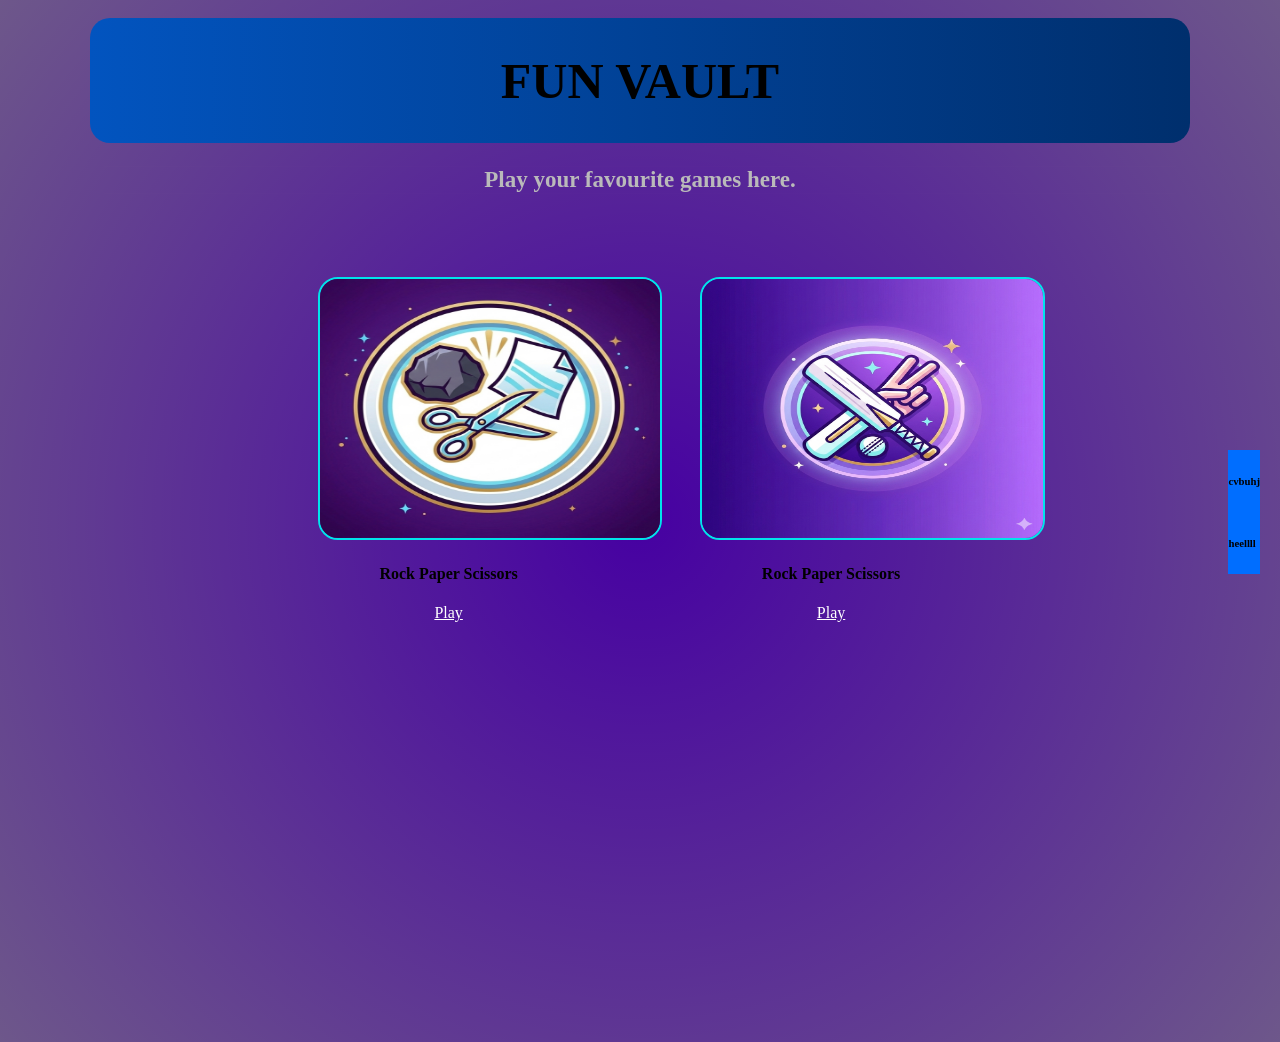
<file: FUNVAULT/index.html>
<!DOCTYPE html>
<html lang="en">
<head>
  <meta charset="UTF-8">
  <meta name="viewport" content="width=device-width, initial-scale=1.0">
  <link rel="stylesheet" href="css/style.css">
  <title>ARNAV | GAMES</title>
</head>
  <body>
    <div class="ANNA">
      ANNA
    </div>
  <div class="pageContent">
      <div class="navbar">
          <h6>cvbuhj</h6>
          <h6>heellll</h6>
      </div> 
    <div class="page">
        <div class="Head">
          <h1>
            <span class="FirstHeadLetter">FUN </span><span id="SecondHeadLetter">VAULT</span>
          </h1>
        </div>
        <div>
            <h3 title="Handcricket and more" class="subhead">
              Play your favourite games here.
            </h3>
        </div>
        <div class="OptionGames Container">
          <div class="game item1">
            <a href="Games/ROCKPAPERSCISSORS/indexRPS.html" >
              <img src="Games/ROCKPAPERSCISSORS/images/RockPaperScissors.png" class="image1">
            </a>
            <h4> Rock Paper Scissors </h4>
            <a href="Games/ROCKPAPERSCISSORS/indexRPS.html">
              Play 
            </a>
         </div>
         <div class="game item2">
            <img src="Games\HandCricket\images\HandCricket.png" class="image2">
            <h4> Rock Paper Scissors </h4>
            <a href="Games/HandCricket/indexCricket.html">
              Play 
            </a>
         </div>
        </div>
    </div>
  </div>
</body>
</html>
</file>
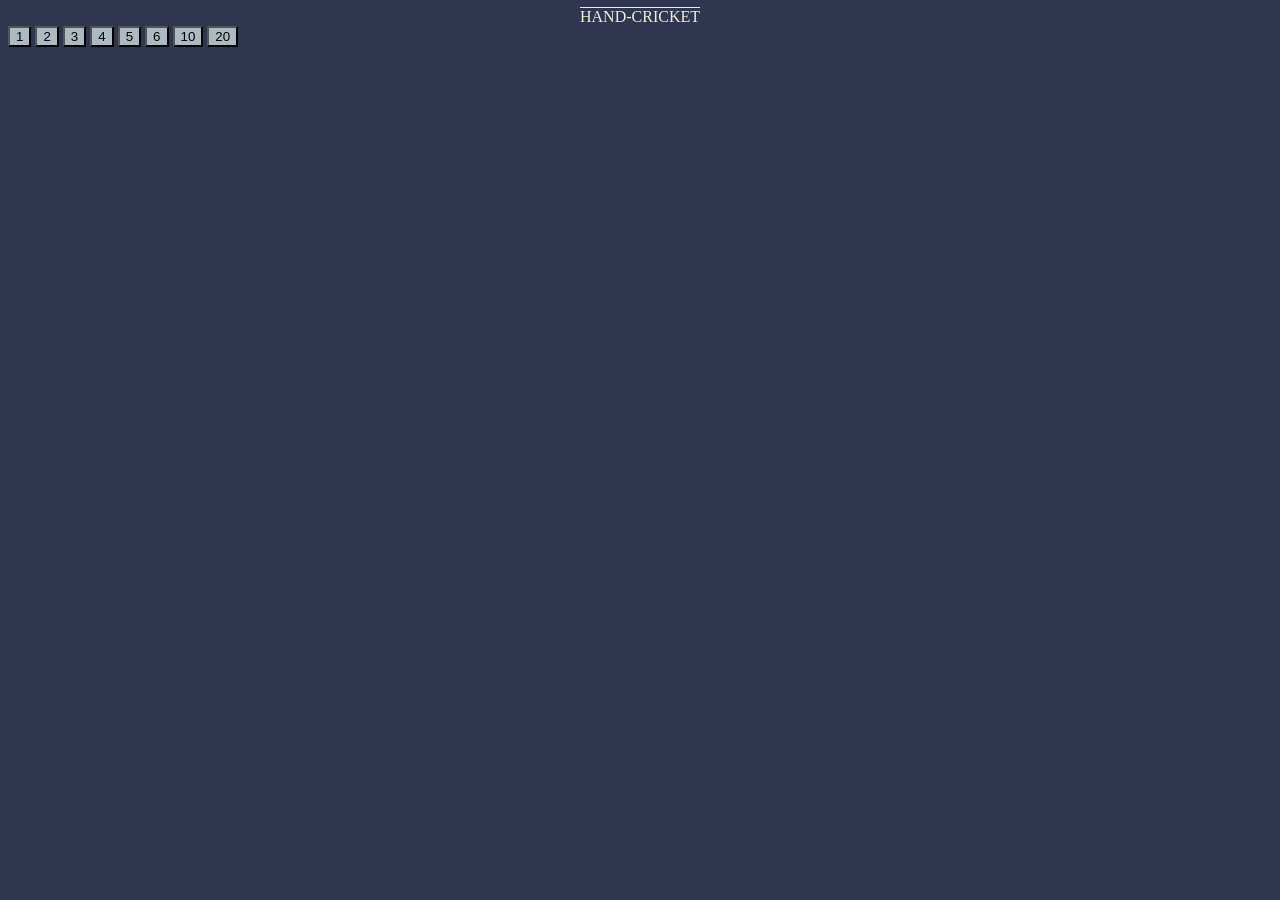
<file: FUNVAULT/Games/HandCricket/indexCricket.html>
<!DOCTYPE html>
<html lang="en">
<head>
  <meta charset="UTF-8">
  <meta name="viewport" content="width=device-width, initial-scale=1.0">
  <title>HANDCRICKET</title>
  <style>
        body {
          background-color: rgb(48, 54, 79);
        }

        .header {
          animation: heading 5s infinite  alternate ;
          text-align:center;
          text-decoration:overline;
          color: rgb(240, 240, 219);
        }
        h5 {
          text-align:center;
          color:red;
          background-color:purple;
        }
        button {
          background-color: rgb(172, 186, 196);
        }
        .button-container {
          align-items:center;
          text-align:center;
        }

        .imageAsAbutton {
          overflow: hidden;
          background-color:transparent;
           border-radius:5px;
           border:none;
          height:230px;
          width:170px;
        }
        @keyframes heading {
            0%{color:rgb(240, 240, 219);}
            50%{color:rgb(240, 210, 100);}
            100%{color:rgb(124, 124, 117);}}

      </style>
</head>
<body>
  <div class="header">
    HAND-CRICKET
   </div>
   <div class="button">
      <button onclick = "
        ResultHC(1)">
      1
      </button>
      <button onclick = "
        ResultHC(2)">
      2
      </button>
      <button onclick = "
        ResultHC(3)">
      3
      </button>
      <button onclick = "
        ResultHC(4)">
      4
      </button>
      <button onclick = "
        ResultHC(5)">
      5
      </button>
      <button onclick = "
        ResultHC(6)">
      6
      </button>
      <button onclick = "
        ResultHC(10)">
      10
      </button>
      <button onclick = "
        ResultHC(20)">
      20
      </button>
    </div>
  </div>
  <script>
    let Score = 0;
    function ResultHC(PlayerMove){
      const ComputerMove = ComputerMoveHC();
      let Result = '';

      if (PlayerMove ===1) {
        if (ComputerMove === 1){
          Result = 'OUT';
          console.log(Result);
          alert (Result);
          Score = 0;       
       } else {
          Score = Score+PlayerMove ; 
          console.log(Score);
       }} 
        else if (PlayerMove ===2) {
           if (ComputerMove=== 2){
          Result = 'OUT';
          console.log(Result);
          alert (Result);
          Score= 0;
        }else{
          Score = Score+PlayerMove ; 
          console.log(Score);
       }}
         else if (PlayerMove ===3) {
         if (ComputerMove=== 3){
          Result = 'OUT';
          console.log(Result);
          alert (Result);
          Score = 0;
        }else {
          Score = Score+PlayerMove ; 
          console.log(Score);
        }
        }else if (PlayerMove ===4) {
        if (ComputerMove=== 4){
          Result = 'OUT';
          console.log(Result);
          alert (Result);
          Score =0;
        }else{
          Score = Score+PlayerMove ; 
          console.log(Score);
    }
  }else if (PlayerMove ===5) {
     if (ComputerMove=== 5){
          Result = 'OUT';
          console.log(Result);
          alert (Result);
          Score=0;
        }else{
          Score = Score+PlayerMove ; 
          console.log(Score);
    }
  
  }else if (PlayerMove ===6) {
        if (ComputerMove=== 6){
          Result = 'OUT';
          console.log(Result);
          alert (Result);
          Score=0;
        }else{
          Score = Score+PlayerMove ; 
          console.log(Score);
    }
  
  }else if (PlayerMove ===10) {
        if (ComputerMove=== 10){
          Result = 'OUT';
          console.log(Result);
          alert (Result);
          Score=0;
        }else{
          Score = Score+PlayerMove ; 
          console.log(Score);
    }
  }else if (PlayerMove ===20) {
         
       if (ComputerMove=== 20){
          Result = 'OUT';
          console.log(Result);
          alert (Result);
          Score=0;
        }else{
          Score = Score+PlayerMove ; 
          console.log(Score);
    }
  }
};

  function ComputerScoreHC(){
    const ComuterScoreRandom = Math.random();
    let ComputerScore = '';
    if (ComputerScoreRandom < 0.001){
      ComputerScore = 10 ;
      console.log(ComputerScore);
}};

    function ComputerMoveHC () {
    const ComputerNumMove = Math.random();
    let ComputerMove = '';
    if (ComputerNumMove < 0.125){
      ComputerMove = 1 ;
      console.log(ComputerMove);
    } else if (ComputerNumMove < 0.250){
      ComputerMove = 2 ;
      console.log(ComputerMove);
    } else if (ComputerNumMove < 0.375){
      ComputerMove = 3 ;
      console.log(ComputerMove);
    } else if (ComputerNumMove < 0.500){
      ComputerMove = 4 ;
      console.log(ComputerMove);
    } else if (ComputerNumMove < 0.625){
      ComputerMove = 5;
      console.log(ComputerMove);
    }else if (ComputerNumMove < 0.750){
      ComputerMove = 6 ;
      console.log(ComputerMove);
    }else if (ComputerNumMove < 0.875){
      ComputerMove = 10 ;
      console.log(ComputerMove);
    } else {
      ComputerMove = 20 ;
      console.log(ComputerMove);
    }
    return ComputerMove;
  };

  </script>
</body>
</html>
</file>
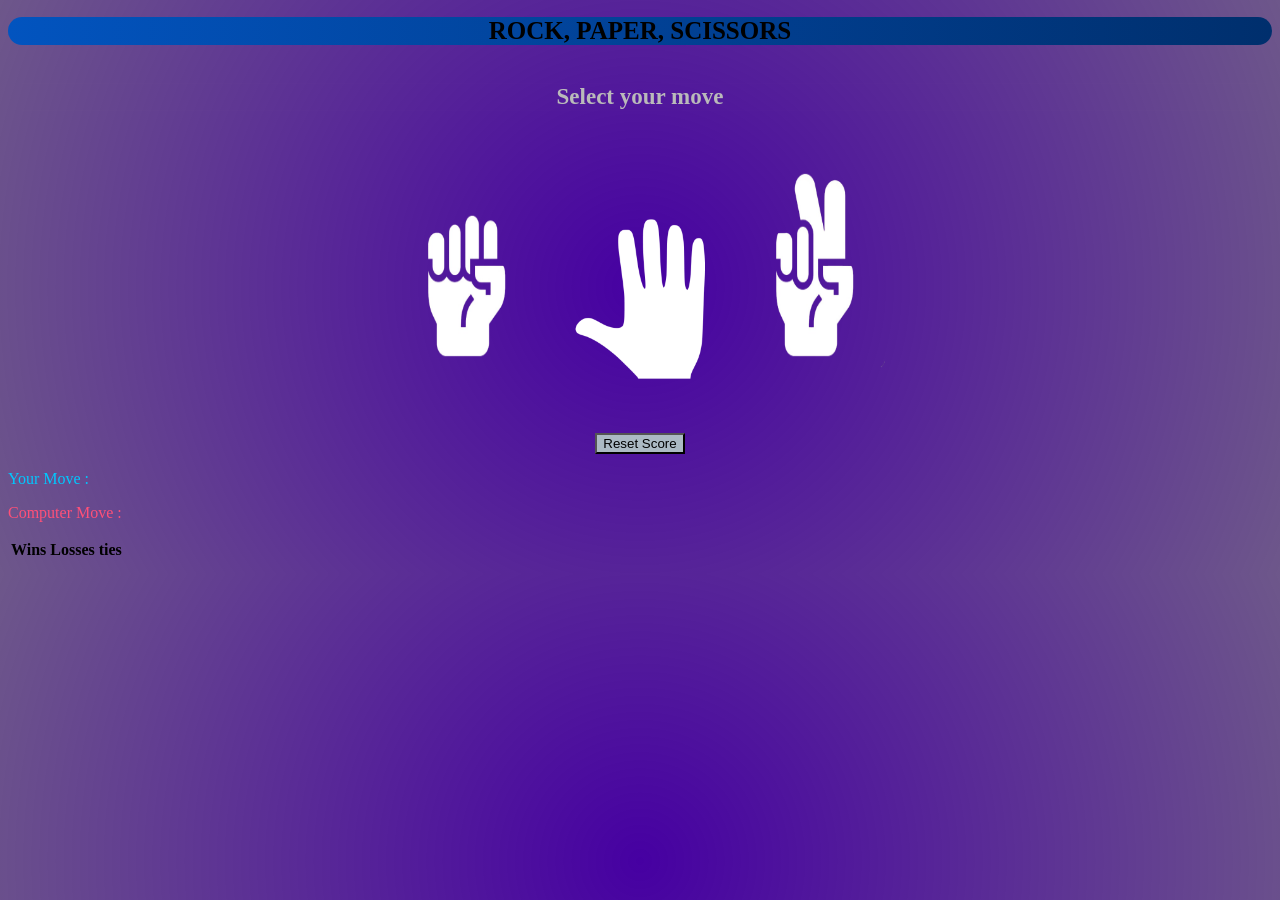
<file: FUNVAULT/Games/ROCKPAPERSCISSORS/indexRPS.html>
<!DOCTYPE html>
<html lang="en">
<head>
  <style>
    body {
    background:radial-gradient(circle at center, rgb(70,0,162),rgba(34, 0, 78, 0.66));}

    h1 {
      display:flex;
      flex-wrap:wrap;
      justify-content:center;
      background:linear-gradient(to right , rgb(2, 84, 191) , rgb(0, 47, 109));
      border-radius:20px;
      font-size:25px;
    }
    

    h5{
      color:rgb(186, 186, 186);
      text-align:center;
      font-size:23px;
      border-radius:20px;
      border: 1px solid rgba(255, 255, 255, 0.002);
      transition : border-color,transform .5s ease ;
    }
    h5:hover{
      border-color: skyblue;
      transform:scale(0.9);
    }
    button {
      background-color: rgb(172, 186, 196);
    }

    .button-container {
      text-align: center;
    }

    .imageAsAbutton {
      overflow: hidden;
      background-color: transparent;
      border-radius: 5px;
      border: none;
      height: 230px;
      width: 170px;
    }

    .imageAsAbutton img {
      width: 100%;
      height: 100%;
    }
    .paperImageMove img {
      width: 100%;
      height: 70%;
    }
    @keyframes heading {
      0% { color: rgb(240, 240, 219); }
      50% { color: rgb(240, 210, 100); }
      100% { color: rgb(124, 124, 117); }
    }
  </style>

  <title>ROCK PAPER SCISSORS</title>
</head>

<body>
  <div class="header">
    <h1>ROCK, PAPER, SCISSORS</h1>
  </div>

  <h5>Select your move</h5>

  <div class="button-container">
    <button class="imageAsAbutton" onclick="resultRPS('rock')">
      <img src="images/rock.png">
    </button>

    <button class="imageAsAbutton paperImageMove" onclick="resultRPS('paper')">
      <img src="images/paper.png">
    </button>

    <button class="imageAsAbutton" onclick="resultRPS('scissors')">
      <img src="images/scissors.png">
    </button>

    <br><br>

    <button onclick="resetScore()">Reset Score</button>
  </div>
  <p ><span style="color: rgb(0, 200, 255);">Your Move : </span><span id="playerMove" style="color: rgb(250, 250, 255);"> </span></p>
    <p style="color: rgb(255, 80, 120);"><span>Computer Move : </span><span id="computerMove" style="color: rgb(250, 250, 255);"> </span></p>
<p id="result"></p>
  <table>
    <tr>
      <th id="Wins">Wins</th>
      <th id="Losses">Losses</th>
      <th id="ties">ties</th>
    </tr>
    <tr>
      <td id="ScoreWins"> </td>
      <td id="ScoreLosses"> </td>
      <td id="ScoreTies"> </td>
    </tr>
  </table>

  <script>
    let score = JSON.parse(localStorage.getItem('score'));

    if (score === null) {
      score = {
        wins: 0,
        losses: 0,
        ties: 0
      };
    }

    function resultRPS(playerMove) {
      const computerMove = computerRPSmove();
      let result = '';

      if (playerMove === 'scissors') {
        if (computerMove === 'ROCK') result = 'YOU LOSE';
        else if (computerMove === 'PAPER') result = 'YOU WON';
        else result = 'TIE';
      }

      else if (playerMove === 'paper') {
        if (computerMove === 'ROCK') result = 'YOU WON';
        else if (computerMove === 'PAPER') result = 'TIE';
        else result = 'YOU LOSE';
      }

      else if (playerMove === 'rock') {
        if (computerMove === 'ROCK') result = 'TIE';
        else if (computerMove === 'PAPER') result = 'YOU LOSE';
        else result = 'YOU WON';
      }

      if (result === 'YOU WON') {
        score.wins++;
      } else if (result === 'YOU LOSE') {
        score.losses++;
      } else {
        score.ties++;
      }

      localStorage.setItem('score', JSON.stringify(score));

let ResultElement = document.getElementById("result");
ResultElement.innerText = result;
if (result === 'YOU WON') {
  ResultElement.style.color = "rgb(0,255,100)";
}
else if (result === 'YOU LOSE') {
  ResultElement.style.color = "rgb(255,0,0)";
}
else {
  ResultElement.style.color = "rgb(255,200,0)";
}


let ScoreWinsPrint = document.getElementById("ScoreWins")
ScoreWinsPrint.innerText = score.wins;

let ScoreLossesPrint = document.getElementById("ScoreLosses")
ScoreLossesPrint.innerText = score.losses;

let ScoreTiesPrint = document.getElementById("ScoreTies")
ScoreTiesPrint.innerText = score.ties;

let playerMoveElement = document.getElementById("playerMove");
playerMoveElement.innerText = playerMove ;

let computerMoveElement = document.getElementById("computerMove");
computerMoveElement.innerText = computerMove ;
return playerMove;
};

 
    function computerRPSmove() {
        const randomNumber = Math.random();

        if (randomNumber < 1 / 3) return 'ROCK';
        else if (randomNumber < 2 / 3) return 'PAPER';
        else return 'SCISSORS';
    }
    function resetScore() {
      score = { wins: 0, losses: 0, ties: 0 };
      localStorage.removeItem('score');
      alert('Score reset!');
    }
  </script>

</body>
</html>
</file>
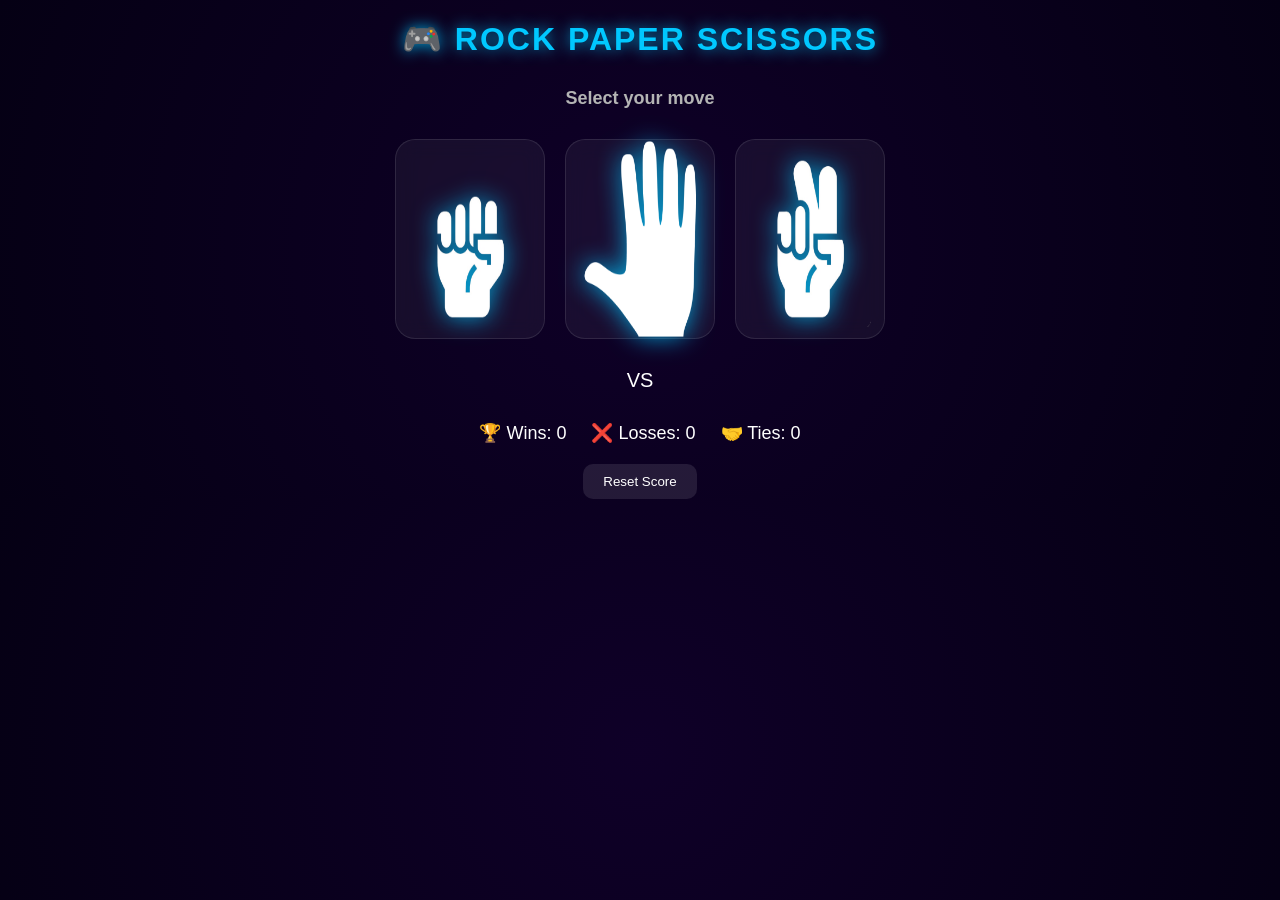
<file: FUNVAULT/Games/ROCKPAPERSCISSORS/indexRPSAI.html>
<!DOCTYPE html>
<html lang="en">
<head>
<meta charset="UTF-8">
<title>RPS - Gaming UI</title>

<style>

/* 🌌 Background */
body {
  margin: 0;
  background: radial-gradient(circle at center, rgb(15,0,40), rgb(5,0,20));
  color: white;
  font-family: 'Segoe UI', sans-serif;
  text-align: center;
}

/* 🎮 Heading */
h1 {
  margin-top: 20px;
  font-size: 32px;
  letter-spacing: 2px;
  color: rgb(0,200,255);
  text-shadow: 0 0 15px rgba(0,200,255,0.8);
}

/* ✨ Subheading */
h5 {
  color: rgb(180,180,180);
  font-size: 18px;
}

/* 🎴 Button Cards */
.button-container {
  display: flex;
  justify-content: center;
  gap: 20px;
  margin-top: 30px;
}

.imageAsAbutton {
  background: rgba(255,255,255,0.05);
  border-radius: 20px;
  border: 1px solid rgba(255,255,255,0.1);
  height: 200px;
  width: 150px;
  cursor: pointer;
  backdrop-filter: blur(10px);
  transition: all 0.3s ease;
}

.imageAsAbutton:hover {
  transform: translateY(-10px) scale(1.08);
  box-shadow: 0 0 25px rgba(0,200,255,0.6);
}

/* 🖼️ Images */
.imageAsAbutton img {
  width: 100%;
  height: 100%;
  filter: drop-shadow(0px 0px 12px rgba(0,200,255,0.8));
}

/* ⚔️ Moves Display */
.moves {
  margin-top: 30px;
  font-size: 20px;
}

#playerMove {
  color: rgb(0,200,255);
  text-shadow: 0 0 10px rgba(0,200,255,0.8);
  font-weight: bold;
}

#computerMove {
  color: rgb(255,80,120);
  text-shadow: 0 0 10px rgba(255,80,120,0.8);
  font-weight: bold;
}

/* 🏆 Result */
#result {
  font-size: 30px;
  margin-top: 20px;
  transition: all 0.3s ease;
}

/* 📊 Scoreboard */
.scoreboard {
  display: flex;
  justify-content: center;
  gap: 25px;
  margin-top: 20px;
  font-size: 18px;
}

/* 🔘 Reset Button */
.reset-btn {
  margin-top: 20px;
  padding: 10px 20px;
  border-radius: 10px;
  border: none;
  background: rgba(255,255,255,0.1);
  color: white;
  cursor: pointer;
  transition: 0.3s;
}

.reset-btn:hover {
  background: rgba(0,200,255,0.3);
}

</style>
</head>

<body>

<h1>🎮 ROCK PAPER SCISSORS</h1>
<h5>Select your move</h5>

<div class="button-container">
  <button class="imageAsAbutton" onclick="playGame('rock')">
    <img src="images/rock.png">
  </button>

  <button class="imageAsAbutton" onclick="playGame('paper')">
    <img src="images/paper.png">
  </button>

  <button class="imageAsAbutton" onclick="playGame('scissors')">
    <img src="images/scissors.png">
  </button>
</div>

<!-- ⚔️ Moves -->
<div class="moves">
  <span id="playerMove"></span>
  <span style="margin:0 10px;">VS</span>
  <span id="computerMove"></span>
</div>

<!-- 🏆 Result -->
<p id="result"></p>

<!-- 📊 Score -->
<div class="scoreboard">
  <div>🏆 Wins: <span id="ScoreWins"></span></div>
  <div>❌ Losses: <span id="ScoreLosses"></span></div>
  <div>🤝 Ties: <span id="ScoreTies"></span></div>
</div>

<button class="reset-btn" onclick="resetScore()">Reset Score</button>

<script>

/* 📊 Score System */
let score = JSON.parse(localStorage.getItem('score')) || {
  wins: 0,
  losses: 0,
  ties: 0
};

/* 🔄 Load Score on Start */
updateScore();

/* 🎮 Game Logic */
function playGame(playerMove) {

  const computerMove = getComputerMove();
  let result = '';

  if (playerMove === computerMove) {
    result = 'TIE';
  } else if (
    (playerMove === 'rock' && computerMove === 'scissors') ||
    (playerMove === 'paper' && computerMove === 'rock') ||
    (playerMove === 'scissors' && computerMove === 'paper')
  ) {
    result = 'YOU WON';
  } else {
    result = 'YOU LOSE';
  }

  /* 📊 Update Score */
  if (result === 'YOU WON') score.wins++;
  else if (result === 'YOU LOSE') score.losses++;
  else score.ties++;

  localStorage.setItem('score', JSON.stringify(score));

  /* 🖥️ Update UI */
  document.getElementById("playerMove").innerText = playerMove.toUpperCase();
  document.getElementById("computerMove").innerText = computerMove.toUpperCase();

  let resultElement = document.getElementById("result");
  resultElement.innerText = result;

  /* 🎨 Result Color */
  if (result === 'YOU WON') resultElement.style.color = "rgb(0,255,100)";
  else if (result === 'YOU LOSE') resultElement.style.color = "rgb(255,60,60)";
  else resultElement.style.color = "rgb(255,200,0)";

  /* ⚡ Animation */
  resultElement.style.transform = "scale(1.3)";
  setTimeout(() => {
    resultElement.style.transform = "scale(1)";
  }, 200);

  updateScore();
}

/* 🤖 Computer Move */
function getComputerMove() {
  const moves = ['rock', 'paper', 'scissors'];
  return moves[Math.floor(Math.random() * 3)];
}

/* 📊 Update Score UI */
function updateScore() {
  document.getElementById("ScoreWins").innerText = score.wins;
  document.getElementById("ScoreLosses").innerText = score.losses;
  document.getElementById("ScoreTies").innerText = score.ties;
}

/* 🔄 Reset */
function resetScore() {
  score = { wins: 0, losses: 0, ties: 0 };
  localStorage.removeItem('score');
  updateScore();
  alert("Score Reset!");
}

</script>

</body>
</html>
</file>
<file: FUNVAULT/css/style.css>
.ANNA {
  font-weight:bold;
  position: fixed;
  inset: 0;
  display: flex;
  justify-content: center;
  align-items: center;
  font-size: 120px;
  background: rgb(70, 0, 155);
  animation: webstart 1.5s ease-out forwards;
}
.pageContent {
  
  opacity:0;
  animation:pagestart 1s ease forwards;
  animation-delay: 1.5s;
 }
 body {
  background:radial-gradient(circle at center, rgb(70,0,162),rgba(34, 0, 78, 0.66));}
.Head{
  display:flex;
  flex-wrap:wrap;
  justify-content:center;
  background:linear-gradient(to right , rgb(2, 84, 191) , rgb(0, 47, 109));
   border-radius:20px;
   font-size:25px;
}
.page{
  max-width: 1100px;
  margin: 0 auto;
  padding: 10px 50px 50px 50px;
}
.navbar{
  position:fixed;
  display:flex;
  flex-direction:column;
  top:50%;
  right:20px;
}
.navbar{
  background-color:rgb(0,110,255);
}
.FirstHeadLetter{
  animation : HeadColor1 2s infinite alternate;
}
#SecondHeadLetter {
  animation : HeadColor2 2s infinite alternate ;
}
h3{
  color:rgb(186, 186, 186);
  text-align:center;
  font-size:23px;
  border-radius:20px;
  border: 1px solid rgba(255, 255, 255, 0.002);
  transition : border-color,transform .5s ease ;
}
h3:hover{
  border-color: skyblue;
  transform:scale(0.9);
}
.image1{
  height:40%;
  width:130%;
  border-radius:20px;
  border:2px solid rgb(0, 228, 235);
}
.image2{
  height:40%;
  width:130%;
  border-radius:20px;
  border:2px solid rgb(0, 228, 235);
}
.game{
  margin:60px;
}
a:link , a:visited {
  color:white;
}
.Container{
display:grid;
grid-template-columns : auto auto;
justify-content:center;
}
.item1{
  text-align:center;
}
.item2{
  text-align:center;
}
@keyframes webstart {

  40% {opacity: 1; transform: scale(1);}
  100% {opacity: 0; transform: scale(0.4);}
}

@keyframes pagestart {
  0% {opacity: 0;}
  100% {opacity: 1;}
}
@keyframes HeadColor1 {
  0% {color:rgb(10, 20, 60)}
  100% {color:rgb(237, 236, 236)}
}
@keyframes HeadColor2 {
  0% {color:white}
  100%{color:rgb(10,20,60)}
}
</file>
